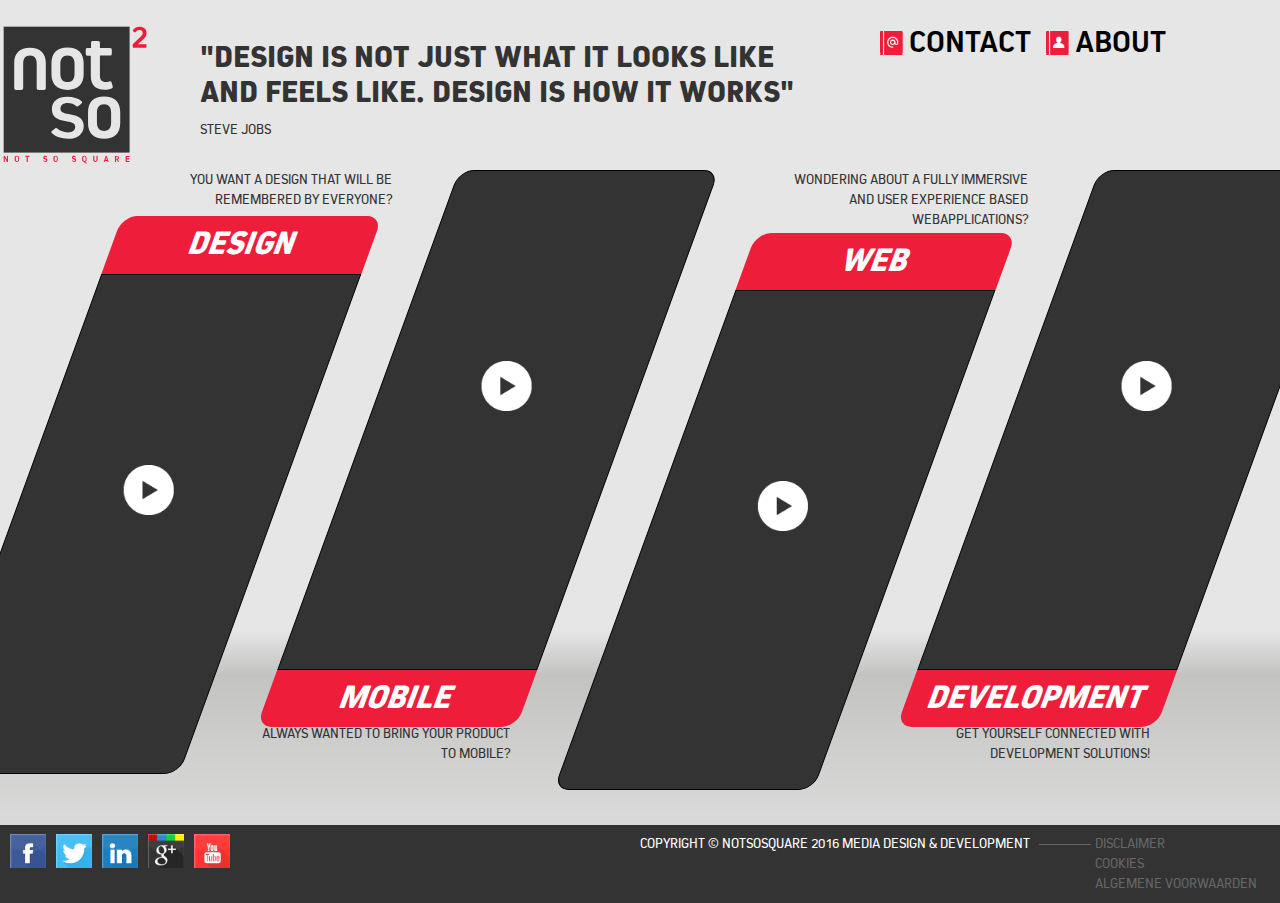
<file: index.html>
<!DOCTYPE html>
<html lang="en">
  <head>
    <meta charset="utf-8">
    <meta http-equiv="X-UA-Compatible" content="IE=edge">
    <meta name="viewport" content="width=device-width, initial-scale=1">
    <title>NotSoSquare - For all your media needs</title>
    <!-- Bootstrap -->
    
    <link href="css/bootstrap.min.css" rel="stylesheet">
    <link href="css/style.css" rel="stylesheet">
    <style>
        .greyscale{
            -moz-filter: grayscale(100%);
            -webkit-filter: grayscale(100%);
            filter: gray; /* IE6-9 */
            filter: grayscale(100%);
        }
    </style>
  </head>
  <body>
    <div id="container">
        <div id="topContainer">
            <header>
                <div id="headerLogo">
                    <img src="images/NotSoSquare_Solid.svg" title="logo" />
                </div>
                <div id="headerQuote">
                    <h1>"DESIGN IS NOT JUST WHAT IT LOOKS LIKE AND FEELS LIKE. DESIGN IS HOW IT WORKS"</h1>
                    <span id="writtenby">STEVE JOBS</span>
                </div>
                <div id="headerMenu">
                    <ul>
                        <li class="iconContact">
                        </li>
                        <li>
                            <a href="#" class="link" id="linkContact"><span>CONTACT</span></a>
                        </li>
                        <li class="iconAbout" >
                        </li>
                        <li>
                            <a href="#" class="link" id="linkAbout"><span>ABOUT</span></a>
                        </li>
                    </ul>
                </div>
                <div id="aboutContact">
                    <div id="infoContact" class="form-group">
                        <form action="">
                            <input type="text" name="email" placeholder="Email">
                            <input type="text" name="subject" placeholder="Subject">
                            <!-- uitzoeken hoe dropdown in input field het beste kunnen maken.
                            <ul>
                                <li>Design</li>
                                <li>Mobile</li>
                                <li>Web</li>
                                <li>Development</li>
                            </ul>
                            -->
                            <textarea name="message" placeholder="Your message">
                            </textarea>
                        </form>
                        <ul>
                            <a href=""><li class="iconMessageCancel"></li></a>
                            <a href=""><li class="iconMessageSent"></li></a>
                        </ul>
                    </div>
                    <div id="infoAbout">
                        <p>
                            Lorem ipsum dolor sit amet, consectetur adipiscing elit. Nulla urna purus, pretium vitae nibh id, fringilla laoreet eros. Suspendisse vitae lacus neque. Sed efficitur pharetra posuere. Donec eros ipsum, varius non ullamcorper vel, fermentum id ligula. Integer in est scelerisque, sollicitudin justo in, gravida tortor. Nam lobortis pharetra luctus. Nunc augue ex, viverra et sollicitudin vel, posuere nec sem. Fusce est lorem, pellentesque eget porta euismod, convallis vel arcu. Aliquam ante ante, tempus eget mollis non, efficitur sed orci. Duis ac vestibulum tellus. Etiam commodo hendrerit eleifend. Maecenas vel vestibulum arcu.
                        </p>
                        <h2>All rounded</h2>
                        <p>
                           Suspendisse et posuere massa, nec mattis purus. Morbi ut pharetra purus, at ultrices ante. Nunc urna urna, cursus consectetur finibus id, tincidunt nec turpis. Phasellus semper, urna in pharetra aliquet, nunc nulla blandit tellus, sit amet ultrices mi ligula eu diam. Proin at pulvinar tellus, at maximus ligula. Praesent bibendum consequat velit, a luctus risus.
                        </p>
                        <h2>Out of the 2x2 box</h2>
                        <p>
                            Nam in facilisis nulla. Sed gravida hendrerit dui, in consequat nunc. Sed ultrices mauris nec fringilla mattis. In sollicitudin mauris velit, vel euismod quam vulputate et. Nunc hendrerit vestibulum tincidunt. Fusce vehicula quam quis nibh posuere dignissim.
                        </p>
                    </div>
                </div>
            </header>
            <div id="content">
                <!-- ***** DESIGN SECTION! ***** -->
                <div class="contentSection quoteFirst" id="contentDesign">
                    <div class="contentSectionQuote">
                        <p>YOU WANT A DESIGN THAT WILL BE REMEMBERED BY EVERYONE?</p>
                    </div>
                    <div class="contentSectionBody">
                        <div class="contentSectionLabel">
                            <h2>DESIGN</h2>
                        </div>
                        <div class="contentSectionVideo">
                            <div class="contentVideoPlay">
                                
                            </div>
                        </div>
                    </div>
                </div>
                <!-- ***** MOBILE SECTION! ***** -->
                <div class="contentSection quoteLast" id="contentMobile">
                    <div class="contentSectionBody">
                        <div class="contentSectionVideo">
                            <div class="contentVideoPlay">
                                
                            </div>
                        </div>
                        <div class="contentSectionLabel">
                            <h2>MOBILE</h2>
                        </div>
                    </div>
                    <div class="contentSectionQuote">
                        <p>ALWAYS WANTED TO BRING YOUR PRODUCT TO MOBILE?</p>
                    </div>
                </div>
                <!-- ***** WEB SECTION ***** -->
                <div class="contentSection quoteFirst" id="contentWeb">
                    <div class="contentSectionQuote">
                        <p>WONDERING ABOUT A FULLY IMMERSIVE AND USER EXPERIENCE BASED WEBAPPLICATIONS?</p>
                    </div>
                    <div class="contentSectionBody">
                        <div class="contentSectionLabel">
                            <h2>WEB</h2>
                        </div>
                        <div class="contentSectionVideo">
                            <div class="contentVideoPlay">
                                
                            </div>
                        </div>
                    </div>
                </div>
                <!-- ***** DEVELOPMENT SECTION ***** -->
                <div class="contentSection quoteLast" id="contentMobile">
                    <div class="contentSectionBody">
                        <div class="contentSectionVideo">
                            <div class="contentVideoPlay">
                                
                            </div>
                        </div>
                        <div class="contentSectionLabel">
                            <h2>DEVELOPMENT</h2>
                        </div>
                    </div>
                    <div class="contentSectionQuote">
                        <p>GET YOURSELF CONNECTED WITH DEVELOPMENT SOLUTIONS!</p>
                    </div>
                </div>
            </div>
        </div>
        <!-- <div id="overlay"></div> -->
        <div id="bottomContainer">
            <footer>
                <div id="footerSocialInfo">
                    <ul>
                        <li id="socialFacebookIcon" class="socialIcon">
                            <a href="#" class="iconFacebook"></a>
                        </li>
                        <li id="socialTwitterIcon" class="socialIcon">
                            <a href="#" class="iconTwitter"></a>
                        </li>
                        <li id="socialLinkinIcon" class="socialIcon">
                            <a href="#" class="iconLinkedin"></a>
                        </li>
                        <li id="socialGoogleplusIcon" class="socialIcon">
                            <a href="#" class="iconGooglePlus"></a>
                        </li>
                        <li id="socialYoutubeIcon" class="socialIcon">
                            <a href="#" class="iconYoutube"></a>
                        </li>
                    </ul>

                </div>
                <div id="footerCopyRight">
                    <span>COPYRIGHT © NOTSOSQUARE 2016 MEDIA DESIGN & DEVELOPMENT</span>
                </div>
                <div id="footerLineJoin">
                    <hr>
                </div>
                <div id="copyrightInfo">
                    <ul>
                        <li>
                            <a href="#">DISCLAIMER</a>
                        </li>
                        <li>
                            <a href="#">COOKIES</a>
                        </li>
                        <li>
                            <a href="#">ALGEMENE VOORWAARDEN</a>
                        </li>                    
                    </ul>
                </div>
            </footer>
        </div>
    </div>
    <script src="https://ajax.googleapis.com/ajax/libs/jquery/1.11.3/jquery.min.js"></script>
    <script src="js/app.js"></script>
    <script src="js/bootstrap.min.js"></script>
  </body>
</html>
</file>
<file: css/style.css>
/* 
    Created on : Jul 24, 2016, 11:51:55 AM
    Author     : Hemlock Devtop
*/
/*
This file contains all the media refernces such as icons, fonts and other media content.
*/
/* 
    Created on : Aug 31, 2016, 4:12:38 PM
    Author     : Hemlock Devtop
*/
/*
All the basic needs placed in here in order to make the import structure logical.
*/
/* 
    Created on : Aug 31, 2016, 4:17:48 PM
    Author     : Hemlock Devtop
*/
/********** VARIABLES **********/
/********** GENERAL **********/
html {
  height: 100%; }

body {
  font-family: 'KIRO';
  /* Permalink - use to edit and share this gradient: http://colorzilla.com/gradient-editor/#e6e6e6+0,e6e6e6+70,c3c3c2+75,e6e6e6+100,9a9da1+100 */
  background: #e6e6e6;
  /* Old browsers */
  background: -moz-linear-gradient(top, #e6e6e6 0%, #e6e6e6 70%, #c3c3c2 75%, #e6e6e6 100%, #9a9da1 100%);
  /* FF3.6-15 */
  background: -webkit-linear-gradient(top, #e6e6e6 0%, #e6e6e6 70%, #c3c3c2 75%, #e6e6e6 100%, #9a9da1 100%);
  /* Chrome10-25,Safari5.1-6 */
  background: linear-gradient(to bottom, #e6e6e6 0%, #e6e6e6 70%, #c3c3c2 75%, #e6e6e6 100%, #9a9da1 100%);
  /* W3C, IE10+, FF16+, Chrome26+, Opera12+, Safari7+ */
  filter: progid:DXImageTransform.Microsoft.gradient( startColorstr='#e6e6e6', endColorstr='#9a9da1',GradientType=0 );
  /* IE6-9 */
  height: 100%; }

h1 {
  font-family: 'KIRO EXTRA BOLD';
  font-size: 32px; }

h2 {
  font-family: 'KIRO EXTRA BOLD';
  padding: 5px;
  margin: 0px; }

input, textarea {
  background-color: #e6e6e6;
  border-radius: 5px;
  font-size: 13px;
  color: black;
  padding: 3px;
  width: 300px; }

input {
  height: 30px;
  margin-bottom: 10px; }

textarea {
  max-width: 300px;
  min-height: 250px;
  max-height: 500px; }

a, a:hover, a:active, a:visited {
  text-decoration: none;
  color: black; }

a:hover {
  color: #ee1d3a; }

.flexbox, .flexrow, .flexlistrow, header #headerMenu ul, #aboutContact ul, footer #footerSocialInfo ul, header, header #headerLogo, #content, footer, .flexcollum, .flexlistcollum, footer #copyrightInfo ul, #content .contentSection, .flexMiddle, .flexRight, .flexCenter {
  display: -webkit-flex;
  display: flex; }

.flexrow, .flexlistrow, header #headerMenu ul, #aboutContact ul, footer #footerSocialInfo ul, header, header #headerLogo, #content, footer {
  -webkit-flex-direction: row;
  flex-direction: row; }

.flexcollum, .flexlistcollum, footer #copyrightInfo ul, #content .contentSection {
  -webkit-flex-direction: column;
  flex-direction: column; }

.flexlistcollum, footer #copyrightInfo ul {
  list-style: none;
  margin: 0px;
  padding: 0px; }

.flexlistrow, header #headerMenu ul, #aboutContact ul, footer #footerSocialInfo ul {
  list-style: none;
  margin: 0px;
  padding: 0px; }

.flexMiddle, header #headerMenu ul {
  -webkit-align-items: center;
  align-items: center; }

.flexRight, #aboutContact ul {
  -webkit-justify-content: flex-end;
  justify-content: flex-end; }

.flexCenter {
  -webkit-justify-content: center;
  justify-content: center; }

.box32 {
  height: 32px;
  width: 32px; }

.box24, .iconAbout, .iconContact, .iconMessageSent, .iconMessageCancel {
  height: 24px;
  width: 24px; }

.box16 {
  height: 16px;
  width: 16px; }

.socialBox45, .iconFacebook, .iconTwitter, .iconLinkedin, .iconGooglePlus, .iconYoutube {
  height: 33.75px;
  width: 36px; }

/*********** FONTS ***********/
@font-face {
  font-family: 'KIRO';
  src: url("../fonts/KIRO REGULAR.OTF"); }
@font-face {
  font-family: 'KIRO BOLD';
  src: url("../fonts/KIRO BOLD.OTF"); }
@font-face {
  font-family: 'KIRO EXTRA BOLD';
  src: url("../fonts/KIRO EXTRA BOLD.OTF"); }
@font-face {
  font-family: 'KIRO ITALIC';
  src: url("../fonts/KIRO ITALIC.OTF"); }
.bold, header #headerMenu ul li {
  font-family: 'KIRO BOLD'; }

.extra_bold {
  font-family: 'KIRO EXTRA BOLD'; }

.italic {
  font-family: 'KIRO ITALIC'; }

/*********** ICONS ***********/
.iconAbout {
  background-image: url("../images/ico_about.png");
  background-size: 100%;
  margin-left: 15px; }

.iconContact {
  background-image: url("../images/ico_contact.png");
  background-size: 100%; }

.iconFacebook {
  background-image: url("../images/ico_facebook.png");
  background-size: 100%; }

.iconTwitter {
  background-image: url("../images/ico_twitter.png");
  background-size: 100%; }

.iconLinkedin {
  background-image: url("../images/ico_linkedin.png");
  background-size: 100%; }

.iconGooglePlus {
  background-image: url("../images/ico_googleplus.png");
  background-size: 100%; }

.iconYoutube {
  background-image: url("../images/ico_youtube.png");
  background-size: 100%; }

.iconMessageSent {
  background-image: url("../images/ico_msg_send.png");
  background-size: 100%; }

.iconMessageCancel {
  background-image: url("../images/ico_msg_cancel.png");
  background-size: 100%; }

/*********** IMAGES ***********/
/********** MIXINS **********/
a.link, a.nav:visited, a.link:hover, a.nav:active {
  text-decoration: none; }

/********** MAIN BLOCKS **********/
#container {
  position: relative;
  width: 100%;
  height: 100%; }

#topContainer {
  margin: 0 auto;
  min-width: 1280px;
  max-width: 1680px;
  min-height: 100%;
  min-height: 100%;
  display: -webkit-flex;
  display: flex;
  -webkit-flex-direction: column;
  flex-direction: column;
  position: relative; }

/************ HEADER ************/
header {
  width: 100%;
  right: 0xp;
  align-item: center;
  margin-top: 20px; }
  header #headerLogo {
    width: 200px;
    height: 150px; }
    header #headerLogo img {
      width: 150px;
      height: 150px; }
  header #headerQuote {
    width: 600px; }
  header #headerMenu {
    margin-left: auto;
    z-index: 100;
    height: 50px; }
    header #headerMenu ul {
      min-width: 400px; }
      header #headerMenu ul li {
        vertical-align: middle;
        font-size: 32px; }
      header #headerMenu ul span {
        margin-left: 5px; }
  header h2 {
    color: #ee1d3a; }

/************ ABOUT CONTACT **********/
#aboutContact {
  background-color: white;
  border-radius: 0px 0px 15px 15px;
  padding: 100px 50px 10px 50px;
  position: absolute;
  top: 0px;
  right: 50px;
  width: 400px;
  display: none;
  z-index: 99; }

#infoAbout, #infoContact {
  display: none; }

#aboutContact ul li {
  margin-top: 4px;
  margin-left: 2px; }

/************ CONTENT ************/
#content {
  -webkit-justify-content: center;
  justify-content: center;
  width: 100%;
  height: 600px; }
  #content h2 {
    color: white;
    font-size: 34px;
    padding: 10px 0px; }
  #content .contentSection {
    min-width: 200px;
    width: 275px;
    margin-left: 30px;
    margin-right: 30px;
    height: 100%;
    -webkit-transform: skew(-20deg);
    -moz-transform: skew(-20deg);
    -o-transform: skew(-20deg); }
  #content .contentSectionBody {
    height: 100%; }
  #content .contentSectionQuote {
    text-align: right;
    min-height: 40px; }
  #content .contentSectionLabel {
    text-align: center;
    background-color: #ee1d3a; }
  #content p {
    -webkit-transform: skew(20deg);
    -moz-transform: skew(20deg);
    -o-transform: skew(20deg); }
  #content .contentSectionVideo {
    min-height: 400px;
    height: 100%;
    max-height: 500px;
    border: 1px solid #000;
    cursor: crosshair;
    position: relative;
    background-color: #333333; }
  #content .quoteLast .contentSectionVideo {
    border-radius: 15px 15px 0px 0px; }
  #content .quoteFirst .contentSectionVideo {
    border-radius: 0px 0px 15px 15px; }
  #content .quoteLast .contentSectionLabel {
    border-radius: 0px 0px 15px 15px; }
  #content .quoteFirst .contentSectionLabel {
    border-radius: 15px 15px 0px 0px; }
  #content .contentVideoPlay {
    background-image: url("../images/ico_video_play.png");
    background-size: 100%;
    margin: 0 auto;
    width: 50px;
    height: 50px;
    position: absolute;
    top: 190px;
    left: 100px;
    -webkit-transform: skew(20deg);
    -moz-transform: skew(20deg);
    -o-transform: skew(20deg); }

/************ FOOTER ************/
footer {
  margin-top: -75px;
  color: #FFF;
  background-color: #333333;
  width: 100%;
  padding: 9px 10px;
  height: 75x;
  -webkit-align-content: center;
  align-content: center; }
  footer #copyrightInfo {
    color: #FFF;
    min-width: 175px; }
  footer a {
    color: #666;
    display: block; }
  footer a:hover {
    color: #ED1D3B; }
  footer #footerSocialInfo ul {
    margin-right: 400px; }
    footer #footerSocialInfo ul li {
      margin-right: 10px; }
  footer hr {
    display: inline-block;
    margin-top: 10px;
    width: 100%;
    border-color: #666; }
  footer #footerLineJoin {
    margin: 0px 4px;
    min-width: 0px;
    width: 100%;
    max-width: 300px; }
  footer #footerCopyRight {
    margin-left: auto;
    min-width: 395px; }

/***** SPECIAL ******/

/*# sourceMappingURL=style.css.map */
</file>
